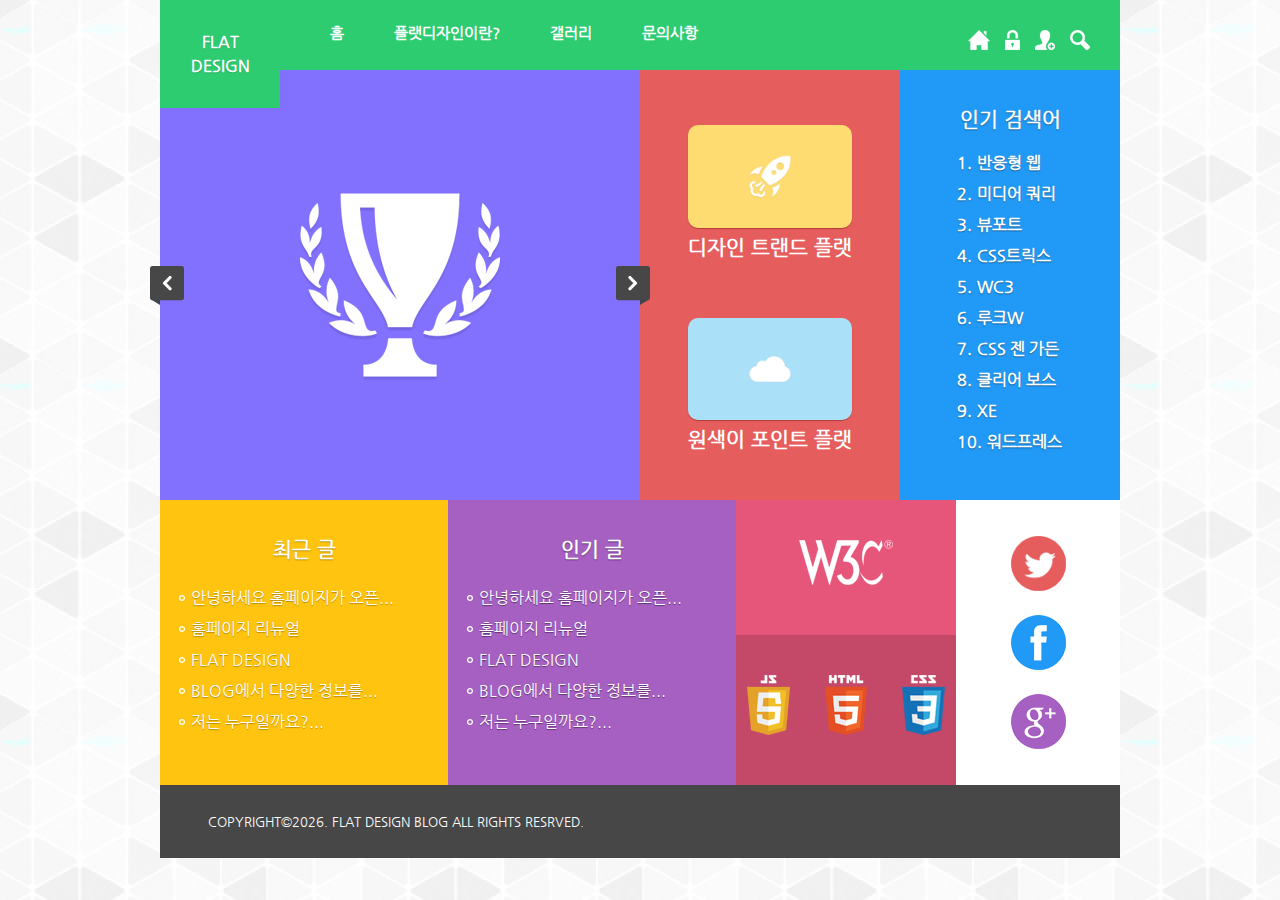
<file: index.html>
<!DOCTYPE html>
<html lang="ko">
<head>
  <meta charset="UTF-8">
  <meta name="viewport" content="width=device-width, initial-scale=1.0">
  <title>DESIGN FLAT</title>
  <link rel="stylesheet" href="./css/reset.css">
  <link rel="stylesheet" href="./css/index.css">
  <link rel="shorcut icon" href="./images/favicon/favicon.ico">
</head>
<body>
  <div id="wrap">
    <section class="sec1 info">
      <h2 class="hidden">info area</h2>
      <ul class="infolist">
        <li><a href="#"><img src="./images/s_images/info_icon_01.png" alt="home"></a></li>
        <li><a href="#"><img src="./images/s_images/info_icon_02.png" alt="lock"></a></li>
        <li><a href="#"><img src="./images/s_images/info_icon_03.png" alt="join"></a></li>
        <li><a href="#"><img src="./images/s_images/info_icon_04.png" alt="search"></a></li>
      </ul>
    </section>
    <header>
      <h1><a href="index.html">flat<br>design</a></h1>
      <nav>
        <ul class="gnb">
          <li><a href="index.html">홈</a><span class="submenutoggle">하위메뉴토글버튼</span></li>
          <li><a href="./introduce.html">플랫디자인이란?</a><span class="submenutoggle">하위메뉴토글버튼</span></li>
          <li><a href="./gallery.html">갤러리</a><span class="submenutoggle">하위메뉴토글버튼</span></li>
          <li><a href="./board.html">문의사항</a><span class="submenutoggle">하위메뉴토글버튼</span></li>
        </ul>
      </nav>
      <span class="menutogglebtn">전체메뉴토글버튼</span>
    </header>
    <section class="sec2 slide">
      <h2 class="hidden">slide area</h2>
      <span class="prevbtn">이전버튼</span><span class="nextbtn">다음버튼</span>
    </section>
    <!-- 최근글,인기글 -->
    <section class="sec3 latest">
      <h2 class="title">최근 글</h2>
      <ul class="list">
        <li><a href="#">안녕하세요 홈페이지가 오픈...</a></li>
        <li><a href="#">홈페이지 리뉴얼</a></li>
        <li><a href="#">flat design</a></li>
        <li><a href="#">blog에서 다양한 정보를...</a></li>
        <li><a href="#">저는 누구일까요?...</a></li>
      </ul>
    </section>
    <section class="sec4 popular">
            <h2 class="title">인기 글</h2>
      <ul class="list">
        <li><a href="#">안녕하세요 홈페이지가 오픈...</a></li>
        <li><a href="#">홈페이지 리뉴얼</a></li>
        <li><a href="#">flat design</a></li>
        <li><a href="#">blog에서 다양한 정보를...</a></li>
        <li><a href="#">저는 누구일까요?...</a></li>
      </ul>
    </section>
    <section class="sec5 gallery">
      <h2 class="hidden">gallery area</h2>
      <ul class="gallerylist">
        <li>
          <a href="#">
            <figure><img src="./images/p_images/gallery_01.jpg" alt="디자인 트랜드 플랫"><figcaption>디자인 트랜드 플랫</figcaption></figure>
          </a>
        </li>
        <li>
          <a href="#">
            <figure><img src="./images/p_images/gallery_02.jpg" alt="원색이 포인트 플랫"><figcaption>원색이 포인트 플랫</figcaption></figure>
          </a>
        </li>
      </ul>
    </section>
    <section class="sec6 rankup">
      <h2>인기 검색어</h2>
      <ul class="rankuplist">
        <li><a href="#">반응형 웹</a></li>
        <li><a href="#">미디어 쿼리</a></li>
        <li><a href="#">뷰포트</a></li>
        <li><a href="#">CSS트릭스</a></li>
        <li><a href="#">WC3</a></li>
        <li><a href="#">루크W</a></li>
        <li><a href="#">CSS 젠 가든</a></li>
        <li><a href="#">클리어 보스</a></li>
        <li><a href="#">XE</a></li>
        <li><a href="#">워드프레스</a></li>
      </ul>
    </section>
    <section class="sec7 banner">
      <h2 class="hidden">banner area</h2>
      <div class="banner1"><a href="#"><img src="./images/s_images/w3c_logo.png" alt="W3C"></a></div>
      <div class="banner2">
        <ul class="bannerlist">
          <li><a href="#"><img src="./images/s_images/js_logo.png" alt="js"></a></li>
          <li><a href="#"><img src="./images/s_images/html_logo.png" alt="html"></a></li>
          <li><a href="#"><img src="./images/s_images/css_logo.png" alt="css"></a></li>
        </ul>
      </div>
    </section>
    <section class="sec8 social">
      <h2 class="hidden">social area</h2>
      <ul class="sociallist">
        <li><a href="#"><img src="./images/s_images/social_icon_01.png" alt="트위터"></a></li>
        <li><a href="#"><img src="./images/s_images/social_icon_02.png" alt="페이스북"></a></li>
        <li><a href="#"><img src="./images/s_images/social_icon_03.png" alt="구글"></a></li>
      </ul>
    </section>
    <footer>
      <p>copyright&copy;2026. flat design blog all rights resrved.</p>
    </footer>
  </div>
  <script src="./js/jquery.min.js"></script>
  <script src="./js/script.js"></script>
</body>
</html>
</file>
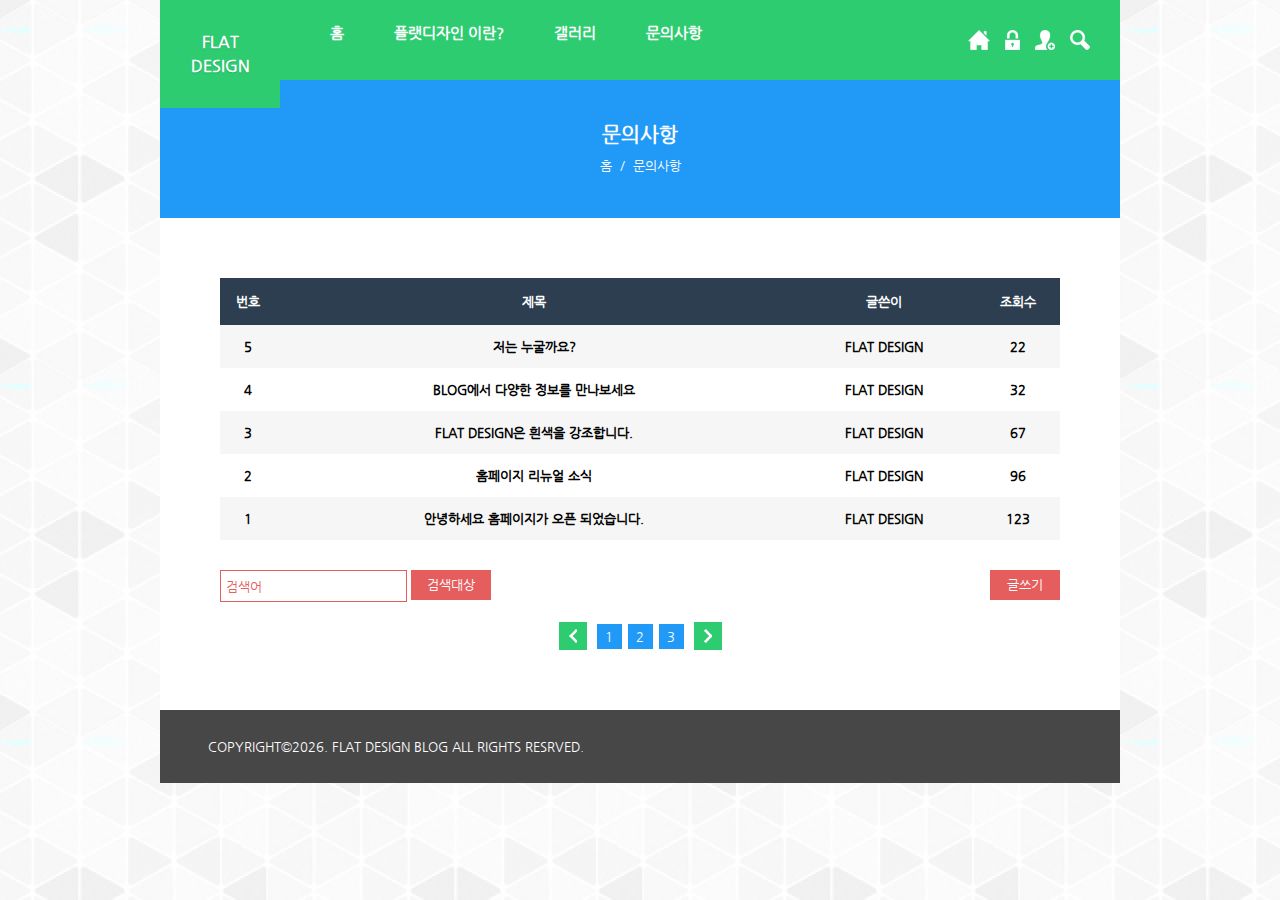
<file: board.html>
<!DOCTYPE html>
<html lang="ko">
<head>
  <meta charset="UTF-8">
  <meta name="viewport" content="width=device-width, initial-scale=1.0">
  <title>문의사항</title>
  <link rel="stylesheet" href="./css/reset.css">
  <link rel="stylesheet" href="./css/board.css">
  <link rel="shorcut icon" href="./images/favicon/favicon.ico">
</head>
<body>
  <div id="wrap">
    <section class="info">
      <h2 class="hidden">인포메이션영역</h2>
      <ul class="infolist">
        <li><a href="./index.html"><img src="./images/s_images/info_icon_01.png" alt="home"></a></li>
        <li><a href="#"><img src="./images/s_images/info_icon_02.png" alt="lock"></a></li>
        <li><a href="#"><img src="./images/s_images/info_icon_03.png" alt="join"></a></li>
        <li><a href="#"><img src="./images/s_images/info_icon_04.png" alt="search"></a></li>
      </ul>
    </section>
    <header>
      <h1><a href="./index.html">flat<br>design</a></h1>
      <nav>
        <ul class="gnb">
          <li><a href="./index.html">홈</a><span class="submenutoggle">하위메뉴토글버튼</span></li>
          <li><a href="./introduce.html">플랫디자인 이란?</a><span class="submenutoggle">하위메뉴토글버튼</span></li>
          <li><a href="./gallery.html">갤러리</a><span class="submenutoggle">하위메뉴토글버튼</span></li>
          <li><a href="./board.html">문의사항</a><span class="submenutoggle">하위메뉴토글버튼</span></li>
        </ul>
      </nav>
      <span class="menutogglebtn">전체메뉴토글버튼</span>
    </header>
    <section class="subtitle">
      <h2>문의사항</h2>
      <ul class="sublist">
        <li><a href="./index.html">홈&nbsp;&nbsp;/&nbsp;&nbsp;</a></li>
        <li><a href="./board.html">문의사항</a></li>
      </ul>
    </section>
    <section class="content">
      <h2 class="hidden">게시판영역</h2>
      <div class="row1">
        <table>
          <caption class="hidden">테이블제목</caption>
          <thead>
            <tr>
            <th>번호</th>
            <th>제목</th>
            <th>글쓴이</th>
            <th>조회수</th>
          </tr>
          </thead>
          <tbody>
            <tr>
            <td>5</td>
            <td>저는 누굴까요?</td>
            <td>flat design</td>
            <td>22</td>
          </tr>
          <tr>
            <td>4</td>
            <td>blog에서 다양한 정보를 만나보세요</td>
            <td>flat design</td>
            <td>32</td>
          </tr>
          <tr>
            <td>3</td>
            <td>flat design은 흰색을 강조합니다.</td>
            <td>flat design</td>
            <td>67</td>
          </tr>
          <tr>
            <td>2</td>
            <td>홈페이지 리뉴얼 소식</td>
            <td>flat design</td>
            <td>96</td>
          </tr>
          <tr>
            <td>1</td>
            <td>안녕하세요 홈페이지가 오픈 되었습니다.</td>
            <td>flat design</td>
            <td>123</td>
          </tr>
          </tbody>
        </table>
      </div>
      <div class="row2">
        <div class="searchbox">
          <form action="#">
            <input type="text" placeholder="검색어">
            <div class="selectbox">
              <span>검색대상</span>
            <ul class="selectlist">
              <li>제목</li>
              <li>내용</li>
              <li>제목+내용</li>
              <li>댓글</li>
              <li>이름</li>
              <li>닉네임</li>
              <li>아이디</li>
              <li>태그</li>
            </ul>
            </div>
          </form>
        </div>
        <div class="writebox"><a href="#">글쓰기</a></div>
      </div>
      <div class="row3">
        <span class="prevbtn">이전버튼</span>
        <a href="#">1</a>
        <a href="#">2</a>
        <a href="#">3</a>
        <span class="nextbtn">다음버튼</span>
      </div>
    </section>
        <footer>
      <p>copyright&copy;2026. flat design blog all rights resrved.</p>
    </footer>
  </div>
  </div>
    <script src="./js/jquery.min.js"></script>
  <script src="./js/script.js"></script>
</body>
</html>
</file>
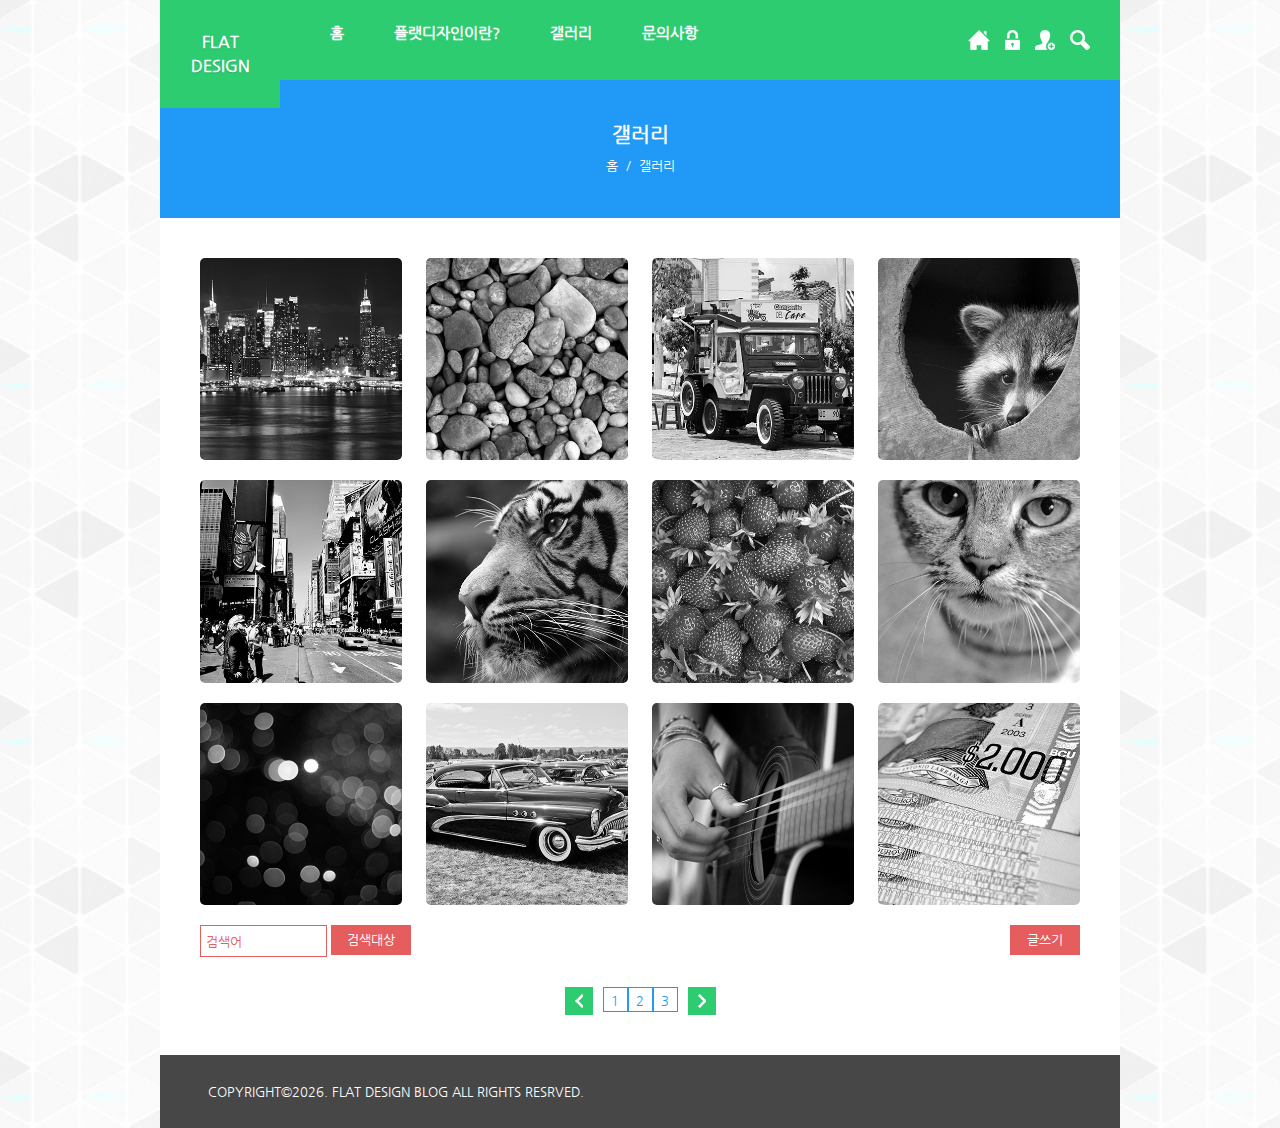
<file: gallery.html>
<!DOCTYPE html>
<html lang="ko">
<head>
  <meta charset="UTF-8">
  <meta name="viewport" content="width=device-width, initial-scale=1.0">
  <title>gallery</title>
  <link rel="stylesheet" href="./css/reset.css">
  <link rel="stylesheet" href="./css/common.css">
  <link rel="stylesheet" href="./css/gallery.css">
  <link rel="shorcu icon" href="./images/favicon/favicon.ico">
</head>
<body>
  <div id="wrap">
    <section class="sec1 info">
      <h2 class="hidden">인포메이션 영역</h2>
      <ul class="infolist">
        <li><a href="./index.html"><img src="./images/s_images/info_icon_01.png" alt="home"></a></li>
        <li><a href="#"><img src="./images/s_images/info_icon_02.png" alt="lock"></a></li>
        <li><a href="#"><img src="./images/s_images/info_icon_03.png" alt="join"></a></li>
        <li><a href="#"><img src="./images/s_images/info_icon_04.png" alt="search"></a></li>
      </ul>
    </section>
    <header>
      <h1><a href="./index.html">flat<br>design</a></h1>
      <nav>
        <ul class="gnb">
          <li><a href="index.html">홈</a><span class="submenutoggle">하위메뉴토글버튼</span></li>
          <li><a href="./introduce.html">플랫디자인이란?</a><span class="submenutoggle">하위메뉴토글버튼</span></li>
          <li><a href="./gallery.html">갤러리</a><span class="submenutoggle">하위메뉴토글버튼</span></li>
          <li><a href="./board.html">문의사항</a><span class="submenutoggle">하위메뉴토글버튼</span></li>
        </ul>
      </nav>
      <span class="menutogglebtn">전체메뉴토글버튼</span>
    </header>
    <section class="sec2 subtitle">
      <h2>갤러리</h2>
      <ul class="sublist">
        <li><a href="./index.html">홈&nbsp; /&nbsp;&nbsp;</a></li>
        <li><a href="./gallery.html">갤러리</a></li>
      </ul>
    </section>
    <section class="sec3 content">
      <h2 class="hidden">갤러리영역</h2>
      <div class="row1">
        <ul class="gallerylist">
          <li><a href="#"><img src="./images/p_images/sub_gallery_01.jpg" alt="도시"></a></li>
          <li><a href="#"><img src="./images/p_images/sub_gallery_02.jpg" alt="자갈"></a></li>
          <li><a href="#"><img src="./images/p_images/sub_gallery_03.jpg" alt="푸드트럭"></a></li>
          <li><a href="#"><img src="./images/p_images/sub_gallery_04.jpg" alt="너구리"></a></li>
          <li><a href="#"><img src="./images/p_images/sub_gallery_05.jpg" alt="뉴욕"></a></li>
          <li><a href="#"><img src="./images/p_images/sub_gallery_06.jpg" alt="호랑이"></a></li>
          <li><a href="#"><img src="./images/p_images/sub_gallery_07.jpg" alt="딸기"></a></li>
          <li><a href="#"><img src="./images/p_images/sub_gallery_08.jpg" alt="고양이"></a></li>
          <li><a href="#"><img src="./images/p_images/sub_gallery_09.jpg" alt="조명"></a></li>
          <li><a href="#"><img src="./images/p_images/sub_gallery_10.jpg" alt="자동차"></a></li>
          <li><a href="#"><img src="./images/p_images/sub_gallery_11.jpg" alt="기타"></a></li>
          <li><a href="#"><img src="./images/p_images/sub_gallery_12.jpg" alt="지폐"></a></li>
        </ul>
      </div>
      <div class="row2">
        <div class="searchbox">
          <form action="#">
            <input type="text" placeholder="검색어">
            <div class="selectbox">
              <span>검색대상</span>
              <ul class="selectlist">
                <li>제목</li>
                <li>내용</li>
                <li>제목+내용</li>
                <li>댓글</li>
                <li>이름</li>
                <li>닉네임</li>
                <li>아이디</li>
                <li>태그</li>
              </ul>
            </div>
          </form>
        </div>
        <div class="writebox"><a href="#">글쓰기</a></div>
      </div>
      <div class="row3">
        <span class="prvebtn">이전버튼</span>
        <a href="#">1</a><a href="#">2</a><a href="#">3</a>
        <span class="nextbtn">다음버튼</span>
      </div>
    </section>
    <footer>
      <p>copyright&copy;2026. flat design blog all rights resrved.</p>
    </footer>
  </div>
    <script src="./js/jquery.min.js"></script>
  <script src="./js/script.js"></script>
</body>
</html>
</file>
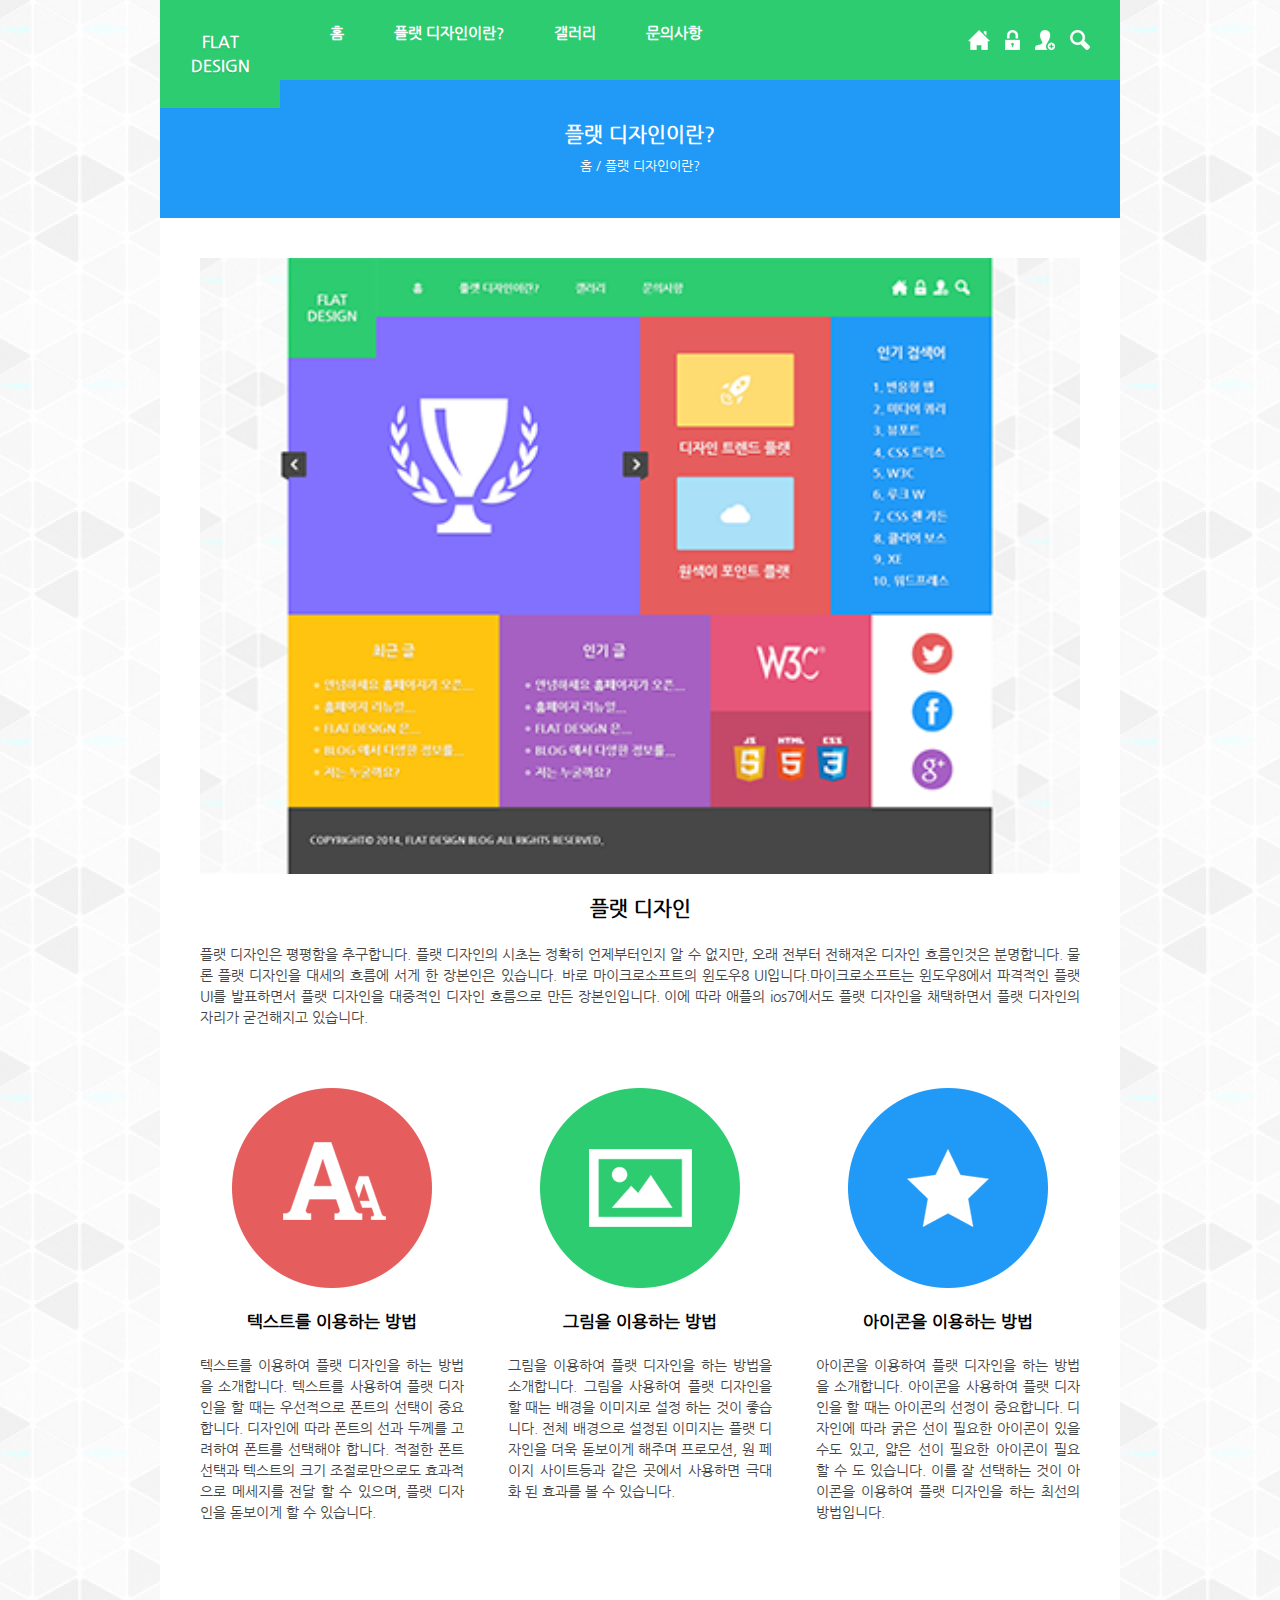
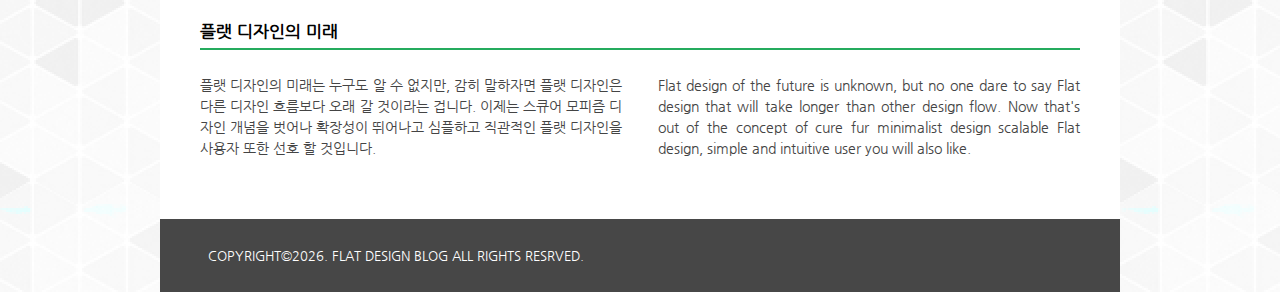
<file: introduce.html>
<!DOCTYPE html>
<html lang="ko">
<head>
  <meta charset="UTF-8">
  <meta name="viewport" content="width=device-width, initial-scale=1.0">
  <title>플랫 디자인이란?</title>
  <link rel="stylesheet" href="./css/reset.css">
  <link rel="stylesheet" href="./css/introduce.css">
  <link rel="shorcut icon" href="./images/favicon/favicon.ico">
</head>
<body>
  <div id="wrap">
    <section class="sec1 info">
      <h2 class="hidden">인포메이션영역</h2>
      <ul class="infolist">
        <li><a href="./index.html"><img src="./images/s_images/info_icon_01.png" alt="home"></a></li>
        <li><a href="#"><img src="./images/s_images/info_icon_02.png" alt="lock"></a></li>
        <li><a href="#"><img src="./images/s_images/info_icon_03.png" alt="join"></a></li>
        <li><a href="#"><img src="./images/s_images/info_icon_04.png" alt="search"></a></li>
      </ul>
    </section>
    <header>
      <h1><a href="./index.html">flat<br>design</a></h1>
      <nav>
        <ul class="gnb">
          <li><a href="./index.html">홈</a><span class="submenutoggle">하위메뉴토글버튼</span></li>
          <li><a href="./introduce.html">플랫 디자인이란?</a><span class="submenutoggle">하위메뉴토글버튼</span></li>
          <li><a href="./gallery.html">갤러리</a><span class="submenutoggle">하위메뉴토글버튼</span></li>
          <li><a href="./board.html">문의사항</a><span class="submenutoggle">하위메뉴토글버튼</span></li>
        </ul>
      </nav>
      <span class="menutogglebtn">전체메뉴토글버튼</span>
    </header>
    <section class="sec2 subtitle">
      <h2>플랫 디자인이란?</h2>
      <ul class="sublist">
        <li><a href="./index.html">홈 /&nbsp;</a></li>
        <li><a href="./introduce.html">플랫 디자인이란?</a></li>
      </ul>
    </section>
    <section class="sec3 content">
      <div class="row1">
        <img src="./images/s_images/introduce_01.png" alt="플랫디자인">
        <h3>플랫 디자인</h3>
        <p>플랫 디자인은 평평함을 추구합니다. 플랫 디자인의 시초는 정확히 언제부터인지 알 수 없지만, 오래 전부터 전해져온 디자인 흐름인것은 분명합니다. 물론 플랫 디자인을 대세의 흐름에 서게 한 장본인은 있습니다. 바로 마이크로소프트의 윈도우8 UI입니다.마이크로소프트는 윈도우8에서 파격적인 플랫 UI를 발표하면서 플랫 디자인을 대중적인 디자인 흐름으로 만든 장본인입니다. 이에 따라 애플의 ios7에서도 플랫 디자인을 채택하면서 플랫 디자인의 자리가 굳건해지고 있습니다.</p>
      </div>
      <div class="row2">
        <article> <!-- 시멘틱태그, 헤딩태그 필수 -->
          <img src="./images/s_images/introduce_02.png" alt="텍스트를 이용하는 방법">
          <h4>텍스트를 이용하는 방법</h4>
          <p>텍스트를 이용하여 플랫 디자인을 하는 방법을 소개합니다. 텍스트를 사용하여 플랫 디자인을 할 때는 우선적으로 폰트의 선택이 중요합니다. 디자인에 따라 폰트의 선과 두께를 고려하여 폰트를 선택해야 합니다. 적절한 폰트 선택과 텍스트의 크기 조절로만으로도 효과적으로 메세지를 전달 할 수 있으며, 플랫 디자인을 돋보이게 할 수 있습니다.</p>
        </article>
        <article>
          <img src="./images/s_images/introduce_03.png" alt="그림을 이용하는 방법">
          <h4>그림을 이용하는 방법</h4>
          <p>그림을 이용하여 플랫 디자인을 하는 방법을 소개합니다. 그림을 사용하여 플랫 디자인을 할 때는 배경을 이미지로 설정 하는 것이 좋습니다. 전체 배경으로 설정된 이미지는 플랫 디자인을 더욱 돋보이게 해주며 프로모션, 원 페이지 사이트등과 같은 곳에서 사용하면 극대화 된 효과를 볼 수 있습니다.</p>
        </article>
        <article>
          <img src="./images/s_images/introduce_04.png" alt="아이콘을 이용하는 방법">
          <h4>아이콘을 이용하는 방법</h4>
          <p>아이콘을 이용하여 플랫 디자인을 하는 방법을 소개합니다. 아이콘을 사용하여 플랫 디자인을 할 때는 아이콘의 선정이 중요합니다. 디자인에 따라 굵은 선이 필요한 아이콘이 있을수도 있고, 얇은 선이 필요한 아이콘이 필요 할 수 도 있습니다. 이를 잘 선택하는 것이 아이콘을 이용하여 플랫 디자인을 하는 최선의 방법입니다.</p>
        </article>
      </div>
      <div class="row3">
        <h4>플랫 디자인의 미래</h4>
        <div class="para">
          <p>플랫 디자인의 미래는 누구도 알 수 없지만, 감히 말하자면 플랫 디자인은 다른 디자인 흐름보다 오래 갈 것이라는 겁니다. 이제는 스큐어 모피즘 디자인 개념을 벗어나 확장성이 뛰어나고 심플하고 직관적인 플랫 디자인을 사용자 또한 선호 할 것입니다.</p>
          <p>Flat design of the future is unknown, but no one dare to say Flat design that will take longer than other design flow. Now that's out of the concept of cure fur minimalist design scalable Flat design, simple and intuitive user you will also like.</p>
        </div>
      </div>
    </section>
    <footer>
      <p>copyright&copy;2026. flat design blog all rights resrved.</p>
    </footer>
  </div>
    <script src="./js/jquery.min.js"></script>
  <script src="./js/script.js"></script>
</body>
</html>
</file>
<file: css/index.css>
@charset "utf-8";
/* 모바일 --------------------------------------------------------- */
#wrap{
  width: 80%;
  max-width: 960px;
  margin: 0 auto;
  display: flex;
  flex-flow: column nowrap;
}
/* 모바일 인포메이션 */
.info{
  order: 1;
  width: 100%;
  background: #2ecc71;
  border-bottom: 1px solid #39d67c;
}
.info .infolist{display: flex;}
.info .infolist li{
  width: 25%;
  text-align: center;
}
.info .infolist li a{
  display: block; /* a는 인라인요소이기 때문에 값을 넣으려면 block 해줘야함 */
  padding: 15px 0;
}
/* 모바일 헤더 */
header{
  order: 2;
  width: 100%;
  display: flex;
  flex-direction: column;
  background: #2ecc71;
  position: relative;
  z-index: 10;
}
header h1{
  background: #2ecc71;
  text-align: center;
  text-transform: uppercase;
  line-height: 1.5;
  text-shadow: 0 1px 1px #25ab5e;
  padding: 30px 0;
  width: 100%;
}
header nav .gnb{display: none;}
header nav .gnb li{
  display: flex;
  width: 100%;
  background: #2c3e50;
}
header nav .gnb li a{
  width: 80%;
  text-indent: 20px;
  font-weight: bold;
  font-size: 0.938em; /* 15px */
  padding: 20px 0;
}
header nav .gnb li .submenutoggle{
  width: 20%;
  text-indent: -9999px;
  background: url(../images/s_images/sub_menu_toggle_btn.png) no-repeat center;
  cursor: pointer;
}
header .menutogglebtn{
  display: block;
  text-indent: -9999px;
  width: 30px;
  height: 30px;
  background: url(../images/s_images/menu_toggle_btn.png);
  position: absolute;
  top: 10px;
  right: 20px;
  cursor: pointer;
}
/* 모바일 슬라이드 */
.slide{
  order: 3;
  width: 100%;
  height: 300px;
  background: url(../images/p_images/slider_01.jpg) no-repeat center;
  display: flex;
  justify-content: space-between;
  align-items: center;
}
.slide span{
  text-indent: -9999px;
  width: 34px;
  height: 39px;
  background: url(../images/s_images/slider_arrow.png) no-repeat;
}
.slide .prevbtn{margin-left: -10px;}
.slide .nextbtn{
  background-position: -34px 0;
  margin-right: -10px;
}
/* 모바일 최근글, 인기글 */
.latest{
  order: 4;
  background: #ffc40f;
}
.popular{
  order: 5;
  background: #a660c2;
}
.latest, .popular{padding: 40px 12.5%;}
.latest .title, .latest .list li a{text-shadow: 0 1px 1px #b98e0b;}
.popular .title, .popular .list li a{text-shadow: 0 1px 1px #633476;}
.title{
  text-align: center;
  color: #fff;
  font-size: 1.25em; /* 20px */
  margin-bottom: 30px;
}
.list li{
  background: url(../images/s_images/post_circle_icon.png) no-repeat left center;
  padding-left: 12px;
  margin-bottom: 15px;
}
.list li a{text-transform: uppercase;}
/* 모바일 갤러리 */
.gallery{
  order: 6;
  padding: 50px 12.5%;
  background: #e65d5d;
  text-align: center;
}
.gallery .gallerylist li:first-child{margin-bottom: 30px;}
.gallery .gallerylist li a figure img{
  width: 100%;
  max-width: 100%;
  border-radius: 10px;
  box-shadow: 0 1px 1px #b23f3f;
}
.gallery .gallerylist li a figure figcaption{
  font-size: 1.25em;
  font-weight: bold;
  margin-top: 10px;
}
/* 모바일 인기검색어 */
.rankup{
  order: 7;
  padding: 40px 12.5%;
  background: #219af7;
  text-shadow: 0 1px 1px #176098;
}
.rankup h2{
  text-align: center;
  color: #fff;
  font-size: 1.25em;
}
.rankup .rankuplist{
  display: flex;
  flex-wrap: wrap;
  justify-content: space-between;
}
.rankup .rankuplist li{
  width: 45%;
  margin-top: 15px;
}
.rankup .rankuplist li a{
  display: block;
  text-align: center;
  padding: 10px 0;
  border: 1px solid #fff;
  border-radius: 5px;
  font-weight: bold;
}
/* 모바일 배너 */
.banner{order: 8;}
.banner div{
  padding: 30px 12.5%;
  text-align: center;
}
.banner .banner1{background: #e6567a;}
.banner .banner2{background: #c44968;}
.banner .banner2 .bannerlist{
  display: flex;
  justify-content: space-between;
}
/* 모바일 소셜 */
.social{
  order: 9;
  background: #fff;
  padding: 30px 12.5%;
}
.social .sociallist{
  display: flex;
  justify-content: space-between;
}
/* 모바일 푸터 */
footer{
  order: 10;
  background: #474747;
  padding: 20px 12.5%;
  width: 100%;
}
footer p{
  text-align: center;
  font-size: 0.625em; /* 10px */
  color: #fff;
  text-transform: uppercase;
}
/* 태블릿 --------------------------------------------------------- */
@media all and (min-width : 768px){
  #wrap{flex-flow: row wrap;} /* 가로방향, 여러줄로 변경 */
  /* 인포메이션 영역은 변하는게 없으므로 생략 */
  /* 탭 헤더 */
  header h1{
    position: absolute;
    top: 0;
    left: 0;
    /* (120/768)*100=15.625 */
    width: 15.625%;
    padding: 0;
    z-index: 10;
  }
  header h1 a{
    display: block;
    padding: 30px 0;
  }
  header nav{
    background: #2ecc71;
    min-height: 70px; /* 값이하로는 줄어들지 않게 */
  }
header .menutogglebtn{
  top: 30%;
  z-index: 20;
}
header nav .gnb{
  position: absolute;
  right: 0;
  top: 100%;
  /* (310/768)*100=40.36458333333333 */
  width: 40.36458333333333%;
}
/* 탭 슬라이드 */
.slide{
  order: 3;
  /* (460/768)*100=59.89583333333333 */
  width: 59.89583333333333%;
  height: auto; /* 옆에오는 요소에 맞게 높이가 자동조정됨 */
}
.slide span{position: relative; z-index: 5;}
/* 탭 인기검색어 */
.rankup{
  order: 4;
  /* (308/768)*100=40.10416666666667 */
  width: 40.10416666666667%;
  padding: 40px 3%;
}
/* 탭 최근글, 인기글 */
.latest{order: 5;}
.popular{order: 6;}
.latest, .popular{
  /* (320/768)*100= */
  width: 41.66666666666667%;
  padding: 40px 2%;
}
/* 탭 소셜 */
.social{
  order: 7;
  /* (128/768)*100=16.66666666666667 */
  width: 16.66666666666667%;
  padding: 0;
  text-align: center;
  display: flex;
  align-items: center;
  justify-content: center;
}
.social .sociallist{flex-direction: column;}
.social .sociallist li:nth-child(2){margin: 24px 0;}
/* 탭 갤러리 */
.gallery{
  order: 8;
  /* (548/768)*100=71.35416666666667 */
  width: 71.35416666666667%;
  padding: 40px 5%;
}
.gallery .gallerylist{
  display: flex;
  justify-content: space-between;
  margin-top: 15px;
}
.gallery .gallerylist li{width: 48%;}
.gallery .gallerylist li:first-child{margin-bottom: 0;}
/* 탭 배너 */
.banner{
  order: 9;
  /* (220/768)*100=28.64583333333333 */
  width: 28.64583333333333%;
}
.banner div{
  flex: 1 1 0;
  padding: 40px 5%;
}
/* 탭 푸터 */
footer p{
  font-size: 0.813em; /* 13px */
  padding: 20px 5%;
}
}/* end */
/* PC ------------------------------------------------------------ */
@media all and (min-width : 960px){
  /* wrap : 960 */
  #wrap{
    width: 90%;
    position: relative;
  }
  /* PC 인포 */
  .info{
    position: absolute;
    top: 30px;
    right: 30px;
    z-index: 30;
    width: auto; /* 기존값(위에서 적용시켜준 값) 초기화 */
    border-bottom: 0; /* 라인삭제 */
  }
  .info .infolist li{margin-left: 15px;}
  .info .infolist li a{padding: 0;}
  /* PC 헤더 */
  header{
    order: 1;
    flex-direction: row;
    justify-content: flex-end;
  }
  header h1{
    /* (120/960)*100=12.5 */
    width: 12.5%;
  }
  header nav{
    /* (840/960)*100=87.5 */
    width: 87.5%;
  }
  header nav .gnb{
    display: flex; /* dispaly: none 사용한것을 flex로해도 보임. */
    width: 100%;
    position: static; /* position을 해제(기본상태) */
    margin-top: 25px;
    margin-left: 50px;
  }
  header nav .gnb li{
  width: auto;
  background: none; /* 배경색 삭제 */
  margin-right: 50px;
  }
  header nav .gnb li a{
    width: auto;
    padding: 0;
    text-indent: 0;
  }
  header nav .gnb li .submenutoggle, .menutogglebtn{display: none !important;} /* !important : 우선순위를 최고로 올려주어 적용시켜줌 */
  /* PC 슬라이드 */
  .slide{
    order: 2;
    width: 50%;
  }
  /* PC 갤러리 */
  .gallery{
    order: 3;
    /* (260/960)*100= */
    width: 27.08333333333333%;
  }
  .gallery .gallerylist{flex-wrap: wrap;}
  .gallery .gallerylist li{width: 100%;}
  .gallery .gallerylist li:first-child{margin-bottom: 60px;}
  /* PC 인기검색어 */
  .rankup{
    order: 4;
    /* (220/960)*100= */
    width: 22.91666666666667%;
  }
  .rankup .rankuplist{
    width: 65%;
    margin: 10px auto;
  }
  .rankup .rankuplist li{
    width: 100%;
    counter-increment: rankupcounter; /* 내가사용할 이름 지정 */
  }
  .rankup .rankuplist li::before{
    content: counter(rankupcounter) '.';
    color: #fff;
    font-weight: bold;
    padding-right: 5px;
  }
  .rankup .rankuplist li a{
    border: 0;
    text-align: left;
    display: inline; /* block 을 inline으로 변경 */
  }
  /* PC 최근글, 인기글 */
  .latest{order: 5;}
  .popular{order: 6;}
  .latest, .popular{
    /* (288/960)*100=30 */
    width: 30%;
  }
  /* PC 배너 */
  .banner{
    order: 7;
    /* (220/960)*100=22.91666666666667 */
    width: 22.91666666666667%;
    display: flex;
    flex-flow: row wrap;
  }
  .banner div{flex: 1 1 0;}
  /* PC 소셜 */
  .social{
    order: 8;
    /* (164/960)*100 */
    width: 17.08333333333333%;
  }
  /* PC 푸터 */
  footer{
    order: 9;
    padding: 0;
  }
  footer p{
  text-align: left;
  padding: 30px 5%;
  }
}/* end */
</file>
<file: css/board.css>
@charset "utf-8";
@import url(./common.css);
/* 모바일--------------------------------------------- */
/* 모바일 콘텐츠 */
.content{
  padding: 20px;
  background: #fff;
}
.content .row1 table{width: 100%; /* 패딩값에 맞춰서 들어감 */}
.content .row1 table thead, .content .row1 table tbody{
  font-size: 0.813em; /* 13px */
  text-align: center;
  font-weight: bold;
  text-transform: uppercase;
}
.content .row1 table thead{
  background: #2c3e50;
  color: #fff;
}
.content .row1 table thead tr th{padding: 17px 0;}
.content .row1 table thead tr th:nth-child(1),
.content .row1 table thead tr th:nth-child(3),
.content .row1 table thead tr th:nth-child(4),
.content .row1 table tbody tr td:nth-child(1),
.content .row1 table tbody tr td:nth-child(3),
.content .row1 table tbody tr td:nth-child(4){display: none;}
.content .row1 table tbody tr:nth-child(odd){background: #f6f6f6;}
.content .row1 table tbody tr td{padding: 15px 0;}
.content .row2{
  display: flex;
  justify-content: space-between;
  margin: 30px 0 20px 0;
}
.content .row2 .searchbox form input{
  width: 180px;
  height: 30px;
  padding-left: 5px;
}
.content .row2 .searchbox form .selectbox{display: none;}
.content .row2 .writebox a{
  background: #e65d5d;
  display: block;
  width: 70px;
  height: 30px;
  font-size: 0.813em;
  text-align: center;
  line-height: 30px;
}
.content .row3{
  display: flex;
  justify-content: center;
}
.content .row3 span{
  width: 28px;
  height: 28px;
  text-indent: -9999px;
  cursor: pointer;
}
.content .row3 .prevbtn{background: #2ecc71 url(../images/s_images/list_prev_btn.png) no-repeat center;
  margin-right: 10px;
}
.content .row3 a{
  display: block;
  width: 25px;
  height: 25px;
  background: #219af7;
  font-size: 0.813em;
  text-align: center;
  line-height: 25px;
  margin-top: 2px;
}
.content .row3 a:nth-child(3){margin: 2px 6px 0;}
.content .row3 .nextbtn{background: #2ecc71 url(../images/s_images/list_next_btn.png) no-repeat center;
  margin-left: 10px;
}
/* 태블릿--------------------------------------------- */
@media all and (min-width: 768px){

  /* 탭 콘텐츠 */
  .content{padding: 40px;}
  .content .row1 table thead tr th:nth-child(1),
.content .row1 table thead tr th:nth-child(3),
.content .row1 table thead tr th:nth-child(4),
.content .row1 table tbody tr td:nth-child(1),
.content .row1 table tbody tr td:nth-child(3),
.content .row1 table tbody tr td:nth-child(4){display: table-cell}
  .content .row2 .searchbox form .selectbox{
    display: inline-block;
    position: relative;
  }
  .content .row2 .searchbox form .selectbox span{
    background: #e65d5d;
    display: block;
    width: 80px;
    height: 30px;
    font-size: 0.813em;
    color: #fff;
    text-align: center;
    line-height: 30px;
    cursor: pointer;
  }
  .content .row2 .searchbox form .selectbox .selectlist{
    background: #e65d5d;
    width: 80px;
    font-size: 0.813em;
    color: #fff;
    text-align: center;
    position: absolute;
    top: 35px;
    cursor: pointer;
    display: none;
  }
  .content .row2 .searchbox form .selectbox:hover .selectlist{display: block;}
  .content .row2 .searchbox form .selectbox .selectlist li{padding: 4px 0;}
}/* end */
/* PC------------------------------------------------- */
@media all and (min-width: 960px){

  .content{padding: 60px;}
}/* end */
</file>
<file: css/common.css>
@charset "utf-8";
#wrap{
  width: 80%;
  max-width: 960px;
  margin: 0 auto;
  flex-flow: column nowrap;
}
/* 모바일 인포메이션 */
.info{
  order: 1;
  width: 100%;
  background: #2ecc71;
  border-bottom: 1px solid #39d67c;
}
.info .infolist{display: flex;}
.info .infolist li{
  width: 25%;
  text-align: center;
}
.info .infolist li a{
  display: block;
  padding: 15px 0;
}
/* 모바일 헤더 */
header{
  order: 2;
  width: 100%;
  display: flex;
  flex-direction: column;
  background: #2ecc71;
  position: relative;
}
header h1{
  background: #2ecc71;
  text-transform: uppercase;
  line-height: 1.5;
  text-align: center;
  text-shadow: 0 1px 1px #25ab5e;
  width: 100%;
  padding: 30px 0;
}
header nav .gnb{display: none;}
header nav .gnb li{
  display: flex;
  width: 100%;
  background: #2c3e50;
}
header nav .gnb li a{
  width: 80%;
  text-indent: 20px;
  font-weight: bold;
  font-size: 0.938em; /* 15px */
  padding: 20px 0;
}
header nav .gnb li .submenutoggle{
  width: 20%;
  text-indent: -9999px;
  background: url(../images/s_images/sub_menu_toggle_btn.png) no-repeat center;
  cursor: pointer;
}
header .menutogglebtn{
  display: block;
  width: 30px;
  height: 30px;
  background: url(../images/s_images/menu_toggle_btn.png) no-repeat;
  text-indent: -9999px;
  position: absolute;
  top: 10px;
  right: 20px;
  cursor: pointer;
}
/* 모바일 서브타이틀 */
.subtitle{
  order: 3;
  padding: 45px 0;
  text-align: center;
  background: #219af7;
}
.subtitle h2{
  color: #fff;
  font-size: 1.25em; /* 20px */
  font-weight: bold;
  margin-bottom: 12px;
}
.subtitle .sublist{
  display: flex;
  justify-content: center;
}
.subtitle .sublist li a{font-size: 0.813em;} /* 13px */
/* 모바일 푸터 */
footer{
  order: 5;
  background: #474747;
  padding: 20px 12.5%;
  width: 100%;
}
footer p{
  text-align: center;
  font-size: 0.625em; /* 10px */
  text-transform: uppercase;
  color: #fff;
}
/* 태블릿 -----------------------------------------------------------------*/
@media all and (min-width : 768px){
  /* 태블릿 헤더 */
  header{flex-direction: row;}
  header h1{
    position: absolute;
    top: 0;
    left: 0;
    /* (120/768)*100=15.625 */
    width: 15.625%;
  }
  header nav{
    background: #2ecc71;
    width: 100%;
    min-height: 80px;
  }
  header nav .gnb{
    /* (310/768)*100=40.36458333333333 */
    width: 40.36458333333333%;
    position: absolute;
    top: 100%;
    right: 0;
  }
  /* 태블릿 푸터 */
  footer p{
    font-size: 0.813em; /* 13px */
    padding: 20px 5%;
  }
}
/* PC--------------------- */
@media all and (min-width : 960px){
  /* wrap : 960 */
  #wrap{
    width: 90%;
    position: relative;
  }

  /* pc-인포메이션 */
  .info{
    position: absolute;
    top: 30px;
    right: 30px;
    z-index: 30;
    width: auto;
    border-bottom:0;
  }
  .info .infolist li{margin-left: 15px;}
  .info .infolist li a{padding: 0;}

  /* pc-헤더영역 */
  header{
    flex-direction: row;
    justify-content: flex-end;
  }
  header h1{
    /* (120 / 960) x 100 */
    width: 12.5%;
  }
  header nav{
    /* (840 / 960) x 100 */
    width: 87.5%;
  }
  header nav .gnb{
    display: flex;
    width: 100%;
    position: static;
    margin-top: 25px;
    margin-left: 50px;
  }
  header nav .gnb li{
    background: none;
    width: auto;
    margin-right: 50px;
  }
  header nav .gnb li a{
    width: auto;
    padding: 0;
    text-indent: 0;
  }
  header nav .gnb li .submenutoggle,
  .menutogglebtn{display: none !important;}
    footer{padding: 0;}
  footer p{
    text-align: left;
    padding:30px 5%;
  }
}
</file>
<file: css/gallery.css>
@charset "UTF-8";

@import url(../css/common.css);

/* 모바일-------------------- */

.content{
  padding: 20px;
  background: #fff;
}

/* row-1 */
.content .gallerylist li{
  margin-bottom: 20px;
}
.content .gallerylist li a img{
  width: 100%;
  max-width: 100%;
  border-radius: 5px;
  filter: grayscale(100%);
  transition: all 0.3s;
}
.content .gallerylist li a:hover img{
  filter: grayscale(0);
}

/* row-2 */
.selectbox{display: none;}
.row2{
  display: flex;
  justify-content: space-between;
  margin-bottom: 30px;
}
/* 검색어 */
.searchbox form input{
  width: 120px;
  height: 30px;
  padding-left: 5px;
}

/* 글쓰기 */
.writebox a{
  display: block;
  width: 70px;
  height: 30px;
  background: #e65d5d;
  font-size: 0.813em; /*13px*/
  text-align: center;
  line-height: 30px;
}

/* row-3 */
.row3{
  display: flex;
  justify-content: center;
}
.row3 span{
  width: 28px;
  height: 28px;
  text-indent: -9999px;
  cursor: pointer;
}
.row3 .prvebtn{
  background: #2ecc71 url(../images/s_images/list_prev_btn.png) no-repeat center;
  margin-right: 10px;
}
.row3 .nextbtn{
  background: #2ecc71 url(../images/s_images/list_next_btn.png) no-repeat center;
  margin-left: 10px;  
}
 
.row3 a{
  display: block;
  color: #219af7;
  border: 1px solid #219af7;
  width: 25px;
  height: 25px;
  text-align: center;
  line-height: 25px;
  font-size: 0.813em; /*13px*/
  transition: all 0.3s;
}
.row3 a:hover{
  background: #219af7;
  color: #fff;
}
.row3 a:nthchild(3){
  margin: 0 6px;
}
/* 태블릿--------------------------------------------------------------- */
@media all and (min-width : 768px){
  /* 탭 콘텐츠 */
  .content{padding: 40px;}
  /* 탭 갤러리 */
  .content .gallerylist{
    display: flex;
    flex-wrap: wrap;
    justify-content: space-between;
  }
  .content .gallerylist li{width: 48%;}
  .searchbox .selectbox{
    display: inline-block;
    position: relative;
  }
  .searchbox .selectbox span{
    background: #e65d5d;
    display: block;
    width: 80px;
    height: 30px;
    font-size: 0.813em;
    text-align: center;
    line-height: 30px;
    color: #fff;
    cursor: pointer;
  }
  .searchbox .selectbox .selectlist{
    background: #e65d5d;
    width: 80px;
    font-size: 0.813em;
    text-align: center;
    color: #fff;
    cursor: pointer;
    padding: 6px 0;
    position: absolute;
    top: 35px;
    display: none;
  }
  .searchbox .selectbox .selectlist li{padding: 4px 0;}
}
.searchbox .selectbox:hover .selectlist{display: block;}
/* PC------------------------------------------------------------------- */
@media all and (min-width : 960px){
.content .gallerylist li{width: 23%;}
}
</file>
<file: css/introduce.css>
@charset "utf-8";
/* 모바일 -----------------------------------------------------------------*/
#wrap{
  width: 80%;
  max-width: 960px;
  margin: 0 auto;
  flex-flow: column nowrap;
}
/* 모바일 인포메이션 */
.info{
  order: 1;
  width: 100%;
  background: #2ecc71;
  border-bottom: 1px solid #39d67c;
}
.info .infolist{display: flex;}
.info .infolist li{
  width: 25%;
  text-align: center;
}
.info .infolist li a{
  display: block;
  padding: 15px 0;
}
/* 모바일 헤더 */
header{
  order: 2;
  width: 100%;
  display: flex;
  flex-direction: column;
  background: #2ecc71;
  position: relative;
}
header h1{
  background: #2ecc71;
  text-transform: uppercase;
  line-height: 1.5;
  text-align: center;
  text-shadow: 0 1px 1px #25ab5e;
  width: 100%;
  padding: 30px 0;
}
header nav .gnb{display: none;}
header nav .gnb li{
  display: flex;
  width: 100%;
  background: #2c3e50;
}
header nav .gnb li a{
  width: 80%;
  text-indent: 20px;
  font-weight: bold;
  font-size: 0.938em; /* 15px */
  padding: 20px 0;
}
header nav .gnb li .submenutoggle{
  width: 20%;
  text-indent: -9999px;
  background: url(../images/s_images/sub_menu_toggle_btn.png) no-repeat center;
  cursor: pointer;
}
header .menutogglebtn{
  display: block;
  width: 30px;
  height: 30px;
  background: url(../images/s_images/menu_toggle_btn.png) no-repeat;
  text-indent: -9999px;
  position: absolute;
  top: 10px;
  right: 20px;
  cursor: pointer;
}
/* 모바일 서브타이틀 */
.subtitle{
  order: 3;
  padding: 45px 0;
  text-align: center;
  background: #219af7;
}
.subtitle h2{
  color: #fff;
  font-size: 1.25em; /* 20px */
  font-weight: bold;
  margin-bottom: 12px;
}
.subtitle .sublist{
  display: flex;
  justify-content: center;
}
.subtitle .sublist li a{font-size: 0.813em;} /* 13px */
/* 모바일 콘텐츠 */
.content{
  order: 4;
  padding: 20px;
  background: #fff;
}
.content>div{
  margin-top: 60px;
  text-align: center;
}
.content>div:first-child{margin-top: 0;}
/* 1행 */
.content .row1 img{
  width: 100%;
  max-width: 100%;
}
.content .row1 h3{
  margin: 25px 0;
  font-size: 1.25em; /* 20px */
}
.content .row1 p{
  color: #444;
  font-size: 0.875em; /* 14px */
  line-height: 1.5;
  text-align: justify; /* 텍스트 양쪽 정렬 */
}
/* 2행 */
.content .row2 article{margin-bottom: 40px;}
.content .row2 article img{max-width: 100%;}
.content .row2 article h4{
  margin: 25px 0;
  font-size: 1.063em; /* 17px */
}
.content .row2 article p{
  color: #444;
  font-size: 0.875em; /* 14px */
  line-height: 1.5;
  text-align: justify; 
}
/* 3행 */
.content .row3 h4{
  margin: 25px 0;
  font-size: 1.063em; /* 17px */
  text-align: left;
  border-bottom: 2px solid #25ab5e;
  padding-bottom: 8px;
}
.content .row3 .para p{
  color: #444;
  font-size: 0.875em; /* 14px */
  line-height: 1.5;
  text-align: justify;
  margin-bottom: 20px;
}
/* 모바일 푸터 */
footer{
  order: 5;
  background: #474747;
  padding: 20px 12.5%;
  width: 100%;
}
footer p{
  text-align: center;
  font-size: 0.625em; /* 10px */
  text-transform: uppercase;
  color: #fff;
}
/* 태블릿 -----------------------------------------------------------------*/
@media all and (min-width : 768px){
  /* 태블릿 헤더 */
  header{flex-direction: row;}
  header h1{
    position: absolute;
    top: 0;
    left: 0;
    /* (120/768)*100=15.625 */
    width: 15.625%;
  }
  header nav{
    background: #2ecc71;
    width: 100%;
    min-height: 80px;
  }
  header nav .gnb{
    /* (310/768)*100=40.36458333333333 */
    width: 40.36458333333333%;
    position: absolute;
    top: 100%;
    right: 0;
  }
  /* 태블릿 컨텐츠 */
  .content{padding: 40px;}
  /* 태블릿 푸터 */
  footer p{
    font-size: 0.813em; /* 13px */
    padding: 20px 5%;
  }
}
/* PC--------------------- */
@media all and (min-width : 960px){
  /* wrap : 960 */
  #wrap{
    width: 90%;
    position: relative;
  }

  /* pc-인포메이션 */
  .info{
    position: absolute;
    top: 30px;
    right: 30px;
    z-index: 30;
    width: auto;
    border-bottom:0;
  }
  .info .infolist li{margin-left: 15px;}
  .info .infolist li a{padding: 0;}

  /* pc-헤더영역 */
  header{
    flex-direction: row;
    justify-content: flex-end;
  }
  header h1{
    /* (120 / 960) x 100 */
    width: 12.5%;
  }
  header nav{
    /* (840 / 960) x 100 */
    width: 87.5%;
  }
  header nav .gnb{
    display: flex;
    width: 100%;
    position: static;
    margin-top: 25px;
    margin-left: 50px;
  }
  header nav .gnb li{
    background: none;
    width: auto;
    margin-right: 50px;
  }
  header nav .gnb li a{
    width: auto;
    padding: 0;
    text-indent: 0;
  }
  header nav .gnb li .submenutoggle,
  .menutogglebtn{display: none !important;}
  .row2{
    display: flex;
    justify-content: space-between;
  }
  .row2 article{
    width: 30%;
  }
  .row3 .para{
    display: flex;
    justify-content: space-between;
  }
  .row3 .para p{width: 48%;}
  footer{padding: 0;}
  footer p{
    text-align: left;
    padding:30px 5%;
  }
}
</file>
